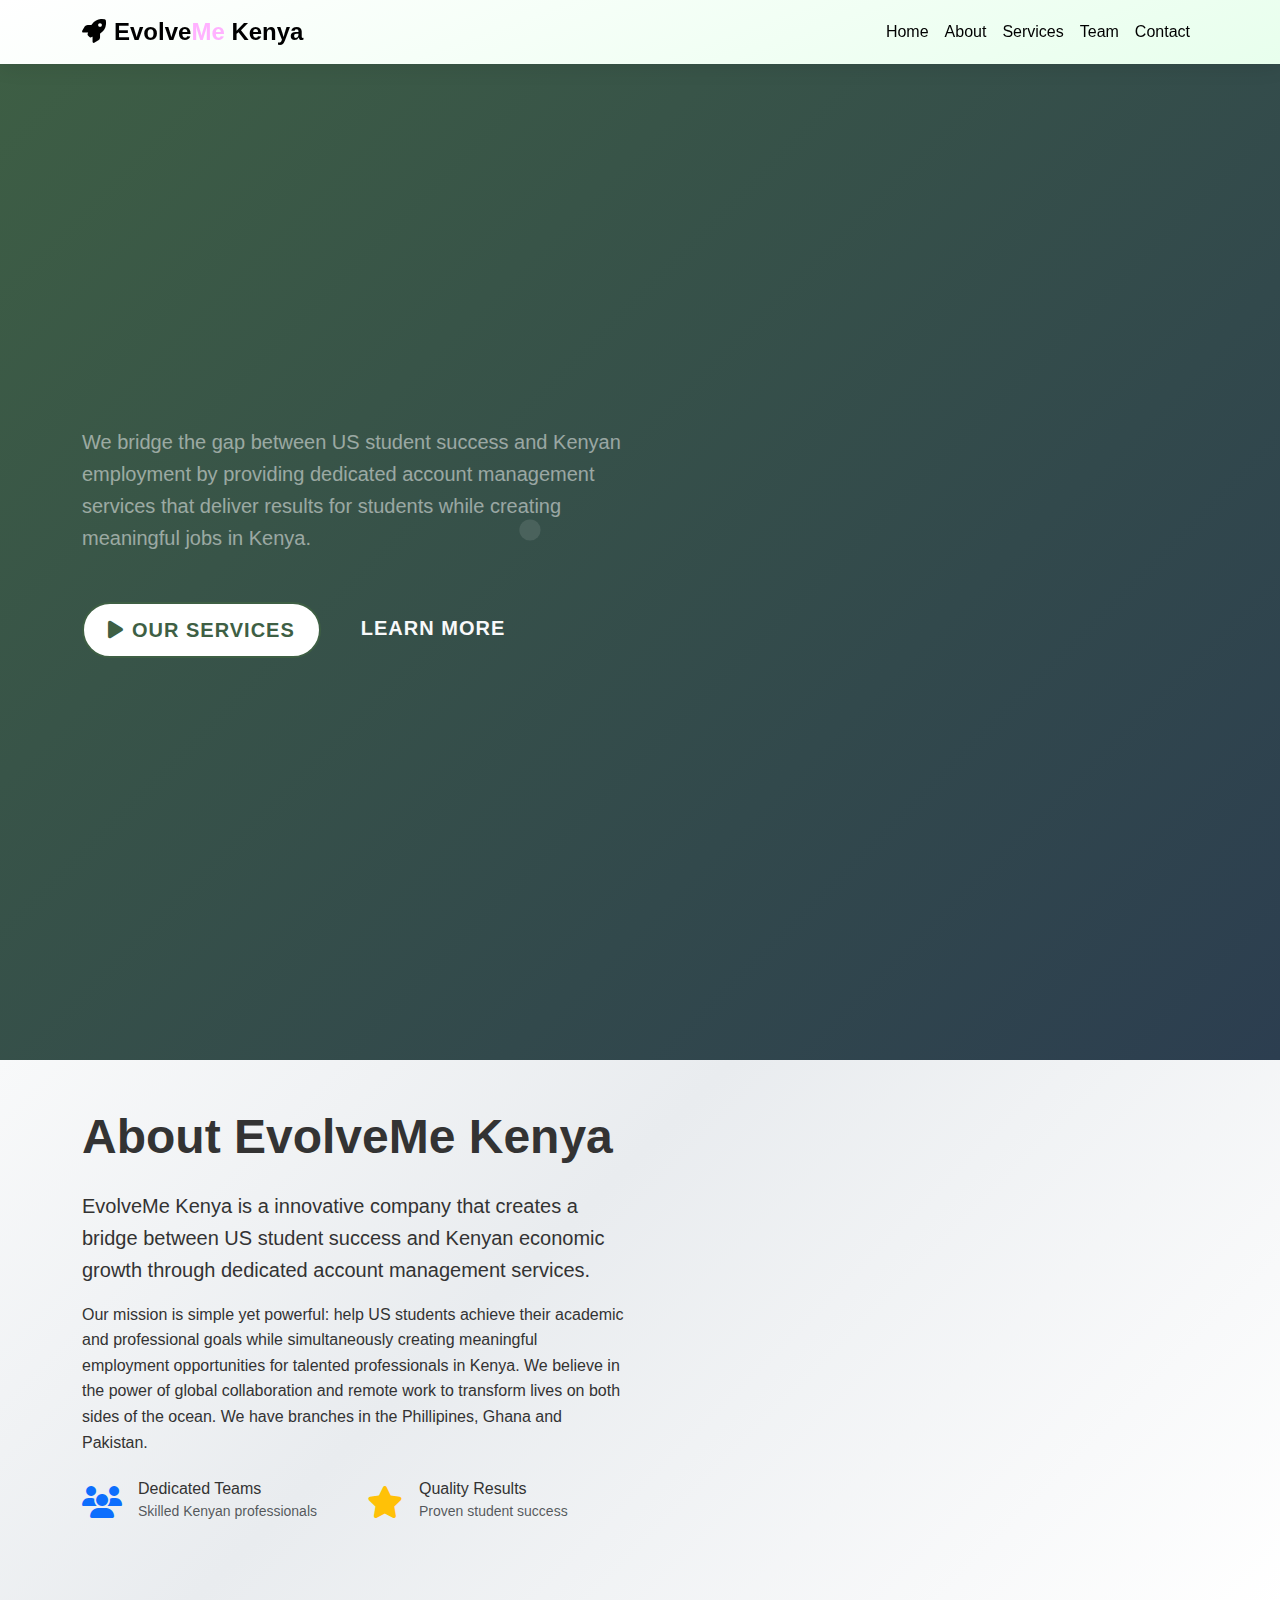
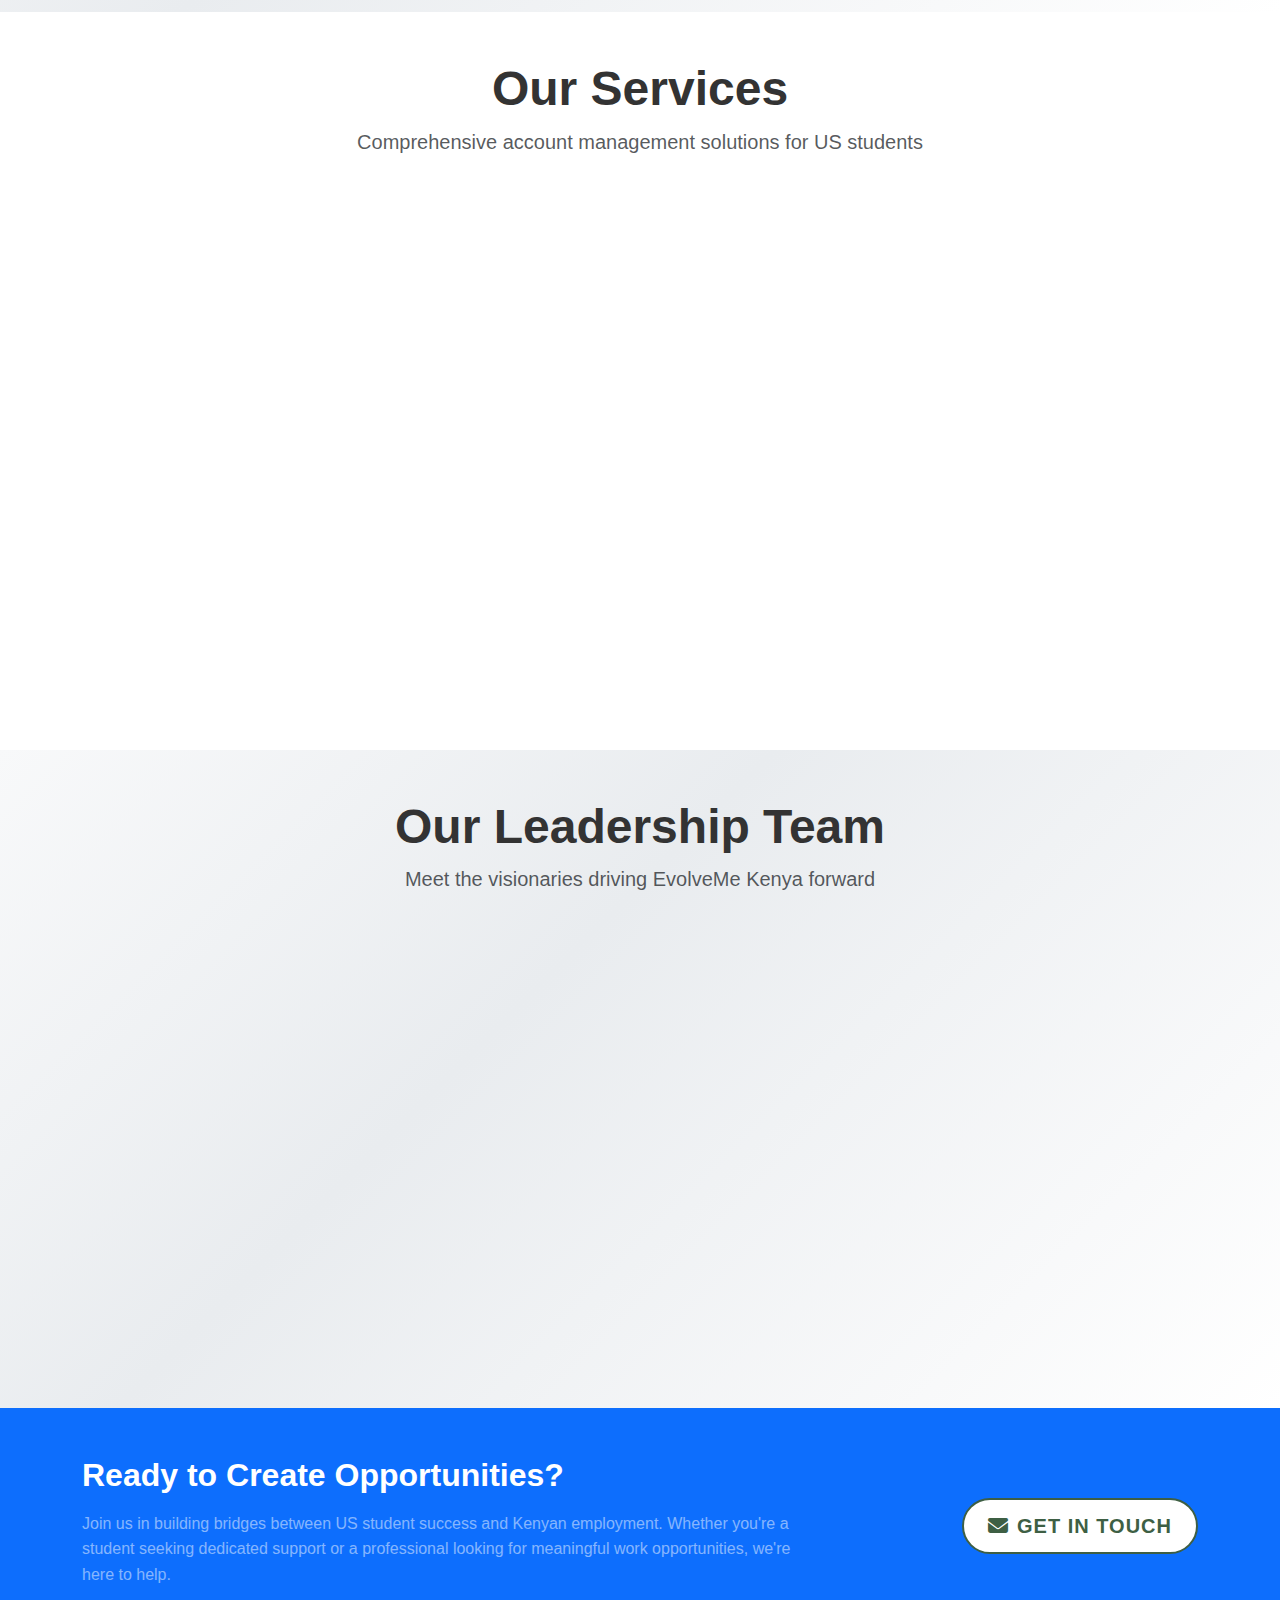
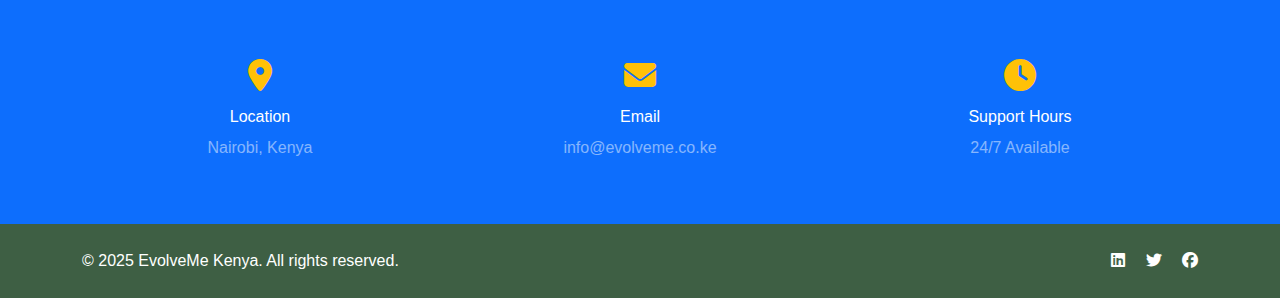
<file: index.html>
<!DOCTYPE html>
<html lang="en">
<head>
    <meta charset="UTF-8">
    <meta name="viewport" content="width=device-width, initial-scale=1.0">
    <title>EvolveMe Kenya - Empowering US Students,Creating Opportunities to Kenyans</title>
    <link href="https://cdn.jsdelivr.net/npm/bootstrap@5.3.0/dist/css/bootstrap.min.css" rel="stylesheet">
    <link href="https://cdnjs.cloudflare.com/ajax/libs/font-awesome/6.4.0/css/all.min.css" rel="stylesheet">
    <link href="css/style.css" rel="stylesheet">
</head>
<body>
    <!-- Navigation -->
    <nav class="navbar navbar-expand-lg navbar-dark fixed-top" style="background: linear-gradient(160deg, #ffffff 0%, #e8ffed 100%) !important;">
        <div class="container">
            <a class="navbar-brand fw-bold" href="#home">
                <span style="color: black;"><i class="fas fa-rocket me-2"></i><span><span style="color: black;">Evolve</span><span style="color: #ffb2ff;">Me</span>    <span style="color: black;">Kenya</span>
            </a>
            <button class="navbar-toggler" type="button" data-bs-toggle="collapse" data-bs-target="#navbarNav">
                <span class="navbar-toggler-icon"></span>
            </button>
            <div class="collapse navbar-collapse" id="navbarNav">
                <ul class="navbar-nav ms-auto">
                    <li class="nav-item">
                        <a class="nav-link" href="#home">Home</a>
                    </li>
                    <li class="nav-item">
                        <a class="nav-link" href="#about">About</a>
                    </li>
                    <li class="nav-item">
                        <a class="nav-link" href="#services">Services</a>
                    </li>
                    <li class="nav-item">
                        <a class="nav-link" href="#team">Team</a>
                    </li>
                    <li class="nav-item">
                        <a class="nav-link" href="#contact">Contact</a>
                    </li>
                </ul>
            </div>
        </div>
    </nav>

    <!-- Hero Section -->
    <section id="home" class="hero-section">
        <div class="container">
            <div class="row align-items-center min-vh-100">
                <div class="col-lg-6">
                    <h1 class="display-4 fw-bold text-black mb-4">
    Empowering US Students,Creating Opportunities to Kenyans
                    </h1>
                    <p class="lead text-white-50 mb-5">
                        We bridge the gap between US student success and Kenyan employment by providing 
                        dedicated account management services that deliver results for students while 
                        creating meaningful jobs in Kenya.
                    </p>
                    <div class="d-flex gap-3 flex-wrap">
                        <a href="#services" class="btn btn-warning btn-lg px-4">
                            <i class="fas fa-play me-2"></i>Our Services
                        </a>
                        <a href="#about" class="btn btn-outline-light btn-lg px-4">
                            Learn More
                        </a>
                    </div>
                </div>
                <div class="col-lg-6">
                    <div class="hero-image">
                        <div class="floating-card">
                            <i class="fas fa-graduation-cap fa-3x text-primary mb-3"></i>
                            <h5>US Students Success</h5>
                            <p class="small">Dedicated account management</p>
                        </div>
                        <div class="floating-card delay-1">
                            <i class="fas fa-handshake fa-3x text-warning mb-3"></i>
                            <h5>Kenyan Employment</h5>
                            <p class="small">Creating job opportunities</p>
                        </div>
                        <div class="floating-card delay-2">
                            <i class="fas fa-chart-line fa-3x text-success mb-3"></i>
                            <h5>Mutual Growth</h5>
                            <p class="small">Win-win partnerships</p>
                        </div>
                    </div>
                </div>
            </div>
        </div>
    </section>

    <!-- About Section -->
    <section id="about" class="py-5 bg-light">
        <div class="container">
            <div class="row">
                <div class="col-lg-6 mb-4">
                    <h2 class="display-5 fw-bold mb-4">About EvolveMe Kenya</h2>
                    <p class="lead">
                        EvolveMe Kenya is a innovative company that creates a bridge between US student success 
                        and Kenyan economic growth through dedicated account management services.
                    </p>
                    <p>
                        Our mission is simple yet powerful: help US students achieve their academic and 
                        professional goals while simultaneously creating meaningful employment opportunities 
                        for talented professionals in Kenya. We believe in the power of global collaboration 
                        and remote work to transform lives on both sides of the ocean. We have branches in the Phillipines, Ghana and Pakistan.
                    </p>
                    <div class="row mt-4">
                        <div class="col-md-6">
                            <div class="d-flex align-items-center mb-3">
                                <i class="fas fa-users text-primary me-3 fa-2x"></i>
                                <div>
                                    <h6 class="mb-0">Dedicated Teams</h6>
                                    <small class="text-muted">Skilled Kenyan professionals</small>
                                </div>
                            </div>
                        </div>
                        <div class="col-md-6">
                            <div class="d-flex align-items-center mb-3">
                                <i class="fas fa-star text-warning me-3 fa-2x"></i>
                                <div>
                                    <h6 class="mb-0">Quality Results</h6>
                                    <small class="text-muted">Proven student success</small>
                                </div>
                            </div>
                        </div>
                    </div>
                </div>
                <div class="col-lg-6">
                    <div class="row">
                        <div class="col-md-6 mb-4">
                            <div class="stat-card text-center">
                                <h3 class="text-primary counter" data-target="10000">0</h3>
                                <p class="mb-0">Students Served</p>
                            </div>
                        </div>
                        <div class="col-md-6 mb-4">
                            <div class="stat-card text-center">
                                <h3 class="text-warning counter" data-target="500">0</h3>
                                <p class="mb-0">Kenyan Jobs Created</p>
                            </div>
                        </div>
                        <div class="col-md-6 mb-4">
                            <div class="stat-card text-center">
                                <h3 class="text-success counter" data-target="95">0</h3>
                                <p class="mb-0">Success Rate %</p>
                            </div>
                        </div>
                        <div class="col-md-6 mb-4">
                            <div class="stat-card text-center">
                                <h3 class="text-info counter" data-target="24">0</h3>
                                <p class="mb-0">Hours Support</p>
                            </div>
                        </div>
                    </div>
                </div>
            </div>
        </div>
    </section>

    <!-- Services Section -->
    <section id="services" class="py-5">
        <div class="container">
            <div class="text-center mb-5">
                <h2 class="display-5 fw-bold">Our Services</h2>
                <p class="lead text-muted">Comprehensive account management solutions for US students</p>
            </div>
            <div class="row">
                <div class="col-lg-4 mb-4">
                    <div class="service-card h-100">
                        <div class="service-icon">
                            <i class="fas fa-user-graduate"></i>
                        </div>
                        <h4>Student Account Management</h4>
                        <p>
                            Dedicated Kenyan professionals manage US student accounts with personalized 
                            attention, ensuring academic success and timely completion of requirements.
                        </p>
                        <ul class="list-unstyled">
                            <li><i class="fas fa-check text-success me-2"></i>Personal account manager</li>
                            <li><i class="fas fa-check text-success me-2"></i>24/7 support availability</li>
                            <li><i class="fas fa-check text-success me-2"></i>Progress tracking</li>
                        </ul>
                    </div>
                </div>
                <div class="col-lg-4 mb-4">
                    <div class="service-card h-100">
                        <div class="service-icon">
                            <i class="fas fa-clipboard-check"></i>
                        </div>
                        <h4>Academic Support Services</h4>
                        <p>
                            Our team provides comprehensive academic support including assignment tracking, 
                            deadline management, and coordination with educational institutions.
                        </p>
                        <ul class="list-unstyled">
                            <li><i class="fas fa-check text-success me-2"></i>Assignment coordination</li>
                            <li><i class="fas fa-check text-success me-2"></i>Deadline management</li>
                            <li><i class="fas fa-check text-success me-2"></i>Institution liaison</li>
                        </ul>
                    </div>
                </div>
                <div class="col-lg-4 mb-4">
                    <div class="service-card h-100">
                        <div class="service-icon">
                            <i class="fas fa-handshake"></i>
                        </div>
                        <h4>Partnership Programs</h4>
                        <p>
                            We create sustainable partnerships that benefit both US students and Kenyan 
                            professionals through fair compensation and meaningful work opportunities.
                        </p>
                        <ul class="list-unstyled">
                            <li><i class="fas fa-check text-success me-2"></i>Fair compensation model</li>
                            <li><i class="fas fa-check text-success me-2"></i>Skill development</li>
                            <li><i class="fas fa-check text-success me-2"></i>Career growth paths</li>
                        </ul>
                    </div>
                </div>
            </div>
        </div>
    </section>

    <!-- Team Section -->
    <section id="team" class="py-5 bg-light">
        <div class="container">
            <div class="text-center mb-5">
                <h2 class="display-5 fw-bold">Our Leadership Team</h2>
                <p class="lead text-muted">Meet the visionaries driving EvolveMe Kenya forward</p>
            </div>
            <div class="row justify-content-center">
                <div class="col-lg-3 col-md-6 mb-4">
                    <div class="team-card text-center">
                        <div class="team-image">
                            <div class="avatar-placeholder">
                                <i class="fas fa-crown"></i>
                            </div>
                        </div>
                        <h5>Tango May</h5>
                        <p class="text-primary fw-bold">Chief Executive Officer</p>
                        <p class="small text-muted">
                            Visionary leader driving the company's mission to create global opportunities 
                            and sustainable employment in Kenya.
                        </p>
                    </div>
                </div>
                <div class="col-lg-3 col-md-6 mb-4">
                    <div class="team-card text-center">
                        <div class="team-image">
                            <div class="avatar-placeholder">
                                <i class="fas fa-user-tie"></i>
                            </div>
                        </div>
                        <h5>Collins</h5>
                        <p class="text-warning fw-bold">Operations Manager</p>
                        <p class="small text-muted">
                            Oversees daily operations and ensures seamless service delivery 
                            to our US student clients.
                        </p>
                    </div>
                </div>
                <div class="col-lg-3 col-md-6 mb-4">
                    <div class="team-card text-center">
                        <div class="team-image">
                            <div class="avatar-placeholder">
                                <i class="fas fa-chart-line"></i>
                            </div>
                        </div>
                        <h5>Kibet</h5>
                        <p class="text-success fw-bold">Business Development Manager</p>
                        <p class="small text-muted">
                            Focuses on expanding partnerships and developing new opportunities 
                            for growth and employment creation.
                        </p>
                    </div>
                </div>
                <div class="col-lg-3 col-md-6 mb-4">
                    <div class="team-card text-center">
                        <div class="team-image">
                            <div class="avatar-placeholder">
                                <i class="fas fa-cog"></i>
                            </div>
                        </div>
                        <h5>Mike</h5>
                        <p class="text-info fw-bold">Technical Manager</p>
                        <p class="small text-muted">
                            Manages technical infrastructure and ensures our platforms 
                            deliver reliable, efficient service to all stakeholders.
                        </p>
                    </div>
                </div>
            </div>
        </div>
    </section>

    <!-- Contact Section -->
    <section id="contact" class="py-5 bg-primary">
        <div class="container">
            <div class="row align-items-center">
                <div class="col-lg-8">
                    <h2 class="text-white fw-bold mb-3">Ready to Create Opportunities?</h2>
                    <p class="text-white-50 mb-4">
                        Join us in building bridges between US student success and Kenyan employment. 
                        Whether you're a student seeking dedicated support or a professional looking 
                        for meaningful work opportunities, we're here to help.
                    </p>
                </div>
                <div class="col-lg-4 text-lg-end">
                    <a href="mailto:info@evolveme.co.ke" class="btn btn-warning btn-lg px-4 mb-3 d-block d-lg-inline-block">
                        <i class="fas fa-envelope me-2"></i>Get In Touch
                    </a>
                </div>
            </div>
            <div class="row mt-5">
                <div class="col-md-4 text-center text-white">
                    <i class="fas fa-map-marker-alt fa-2x text-warning mb-3"></i>
                    <h6>Location</h6>
                    <p class="text-white-50">Nairobi, Kenya</p>
                </div>
                <div class="col-md-4 text-center text-white">
                    <i class="fas fa-envelope fa-2x text-warning mb-3"></i>
                    <h6>Email</h6>
                    <p class="text-white-50">info@evolveme.co.ke</p>
                </div>
                <div class="col-md-4 text-center text-white">
                    <i class="fas fa-clock fa-2x text-warning mb-3"></i>
                    <h6>Support Hours</h6>
                    <p class="text-white-50">24/7 Available</p>
                </div>
            </div>
        </div>
    </section>

    <!-- Footer -->
    <footer class="bg-dark text-white py-4">
        <div class="container">
            <div class="row align-items-center">
                <div class="col-md-6">
                    <p class="mb-0">&copy; 2025 EvolveMe Kenya. All rights reserved.</p>
                </div>
                <div class="col-md-6 text-md-end">
                    <a href="#" class="text-white me-3"><i class="fab fa-linkedin"></i></a>
                    <a href="#" class="text-white me-3"><i class="fab fa-twitter"></i></a>
                    <a href="#" class="text-white"><i class="fab fa-facebook"></i></a>
                </div>
            </div>
        </div>
    </footer>

    <script src="https://cdn.jsdelivr.net/npm/bootstrap@5.3.0/dist/js/bootstrap.bundle.min.js"></script>
    <script src="js/script.js"></script>
</body>
</html>
</file>
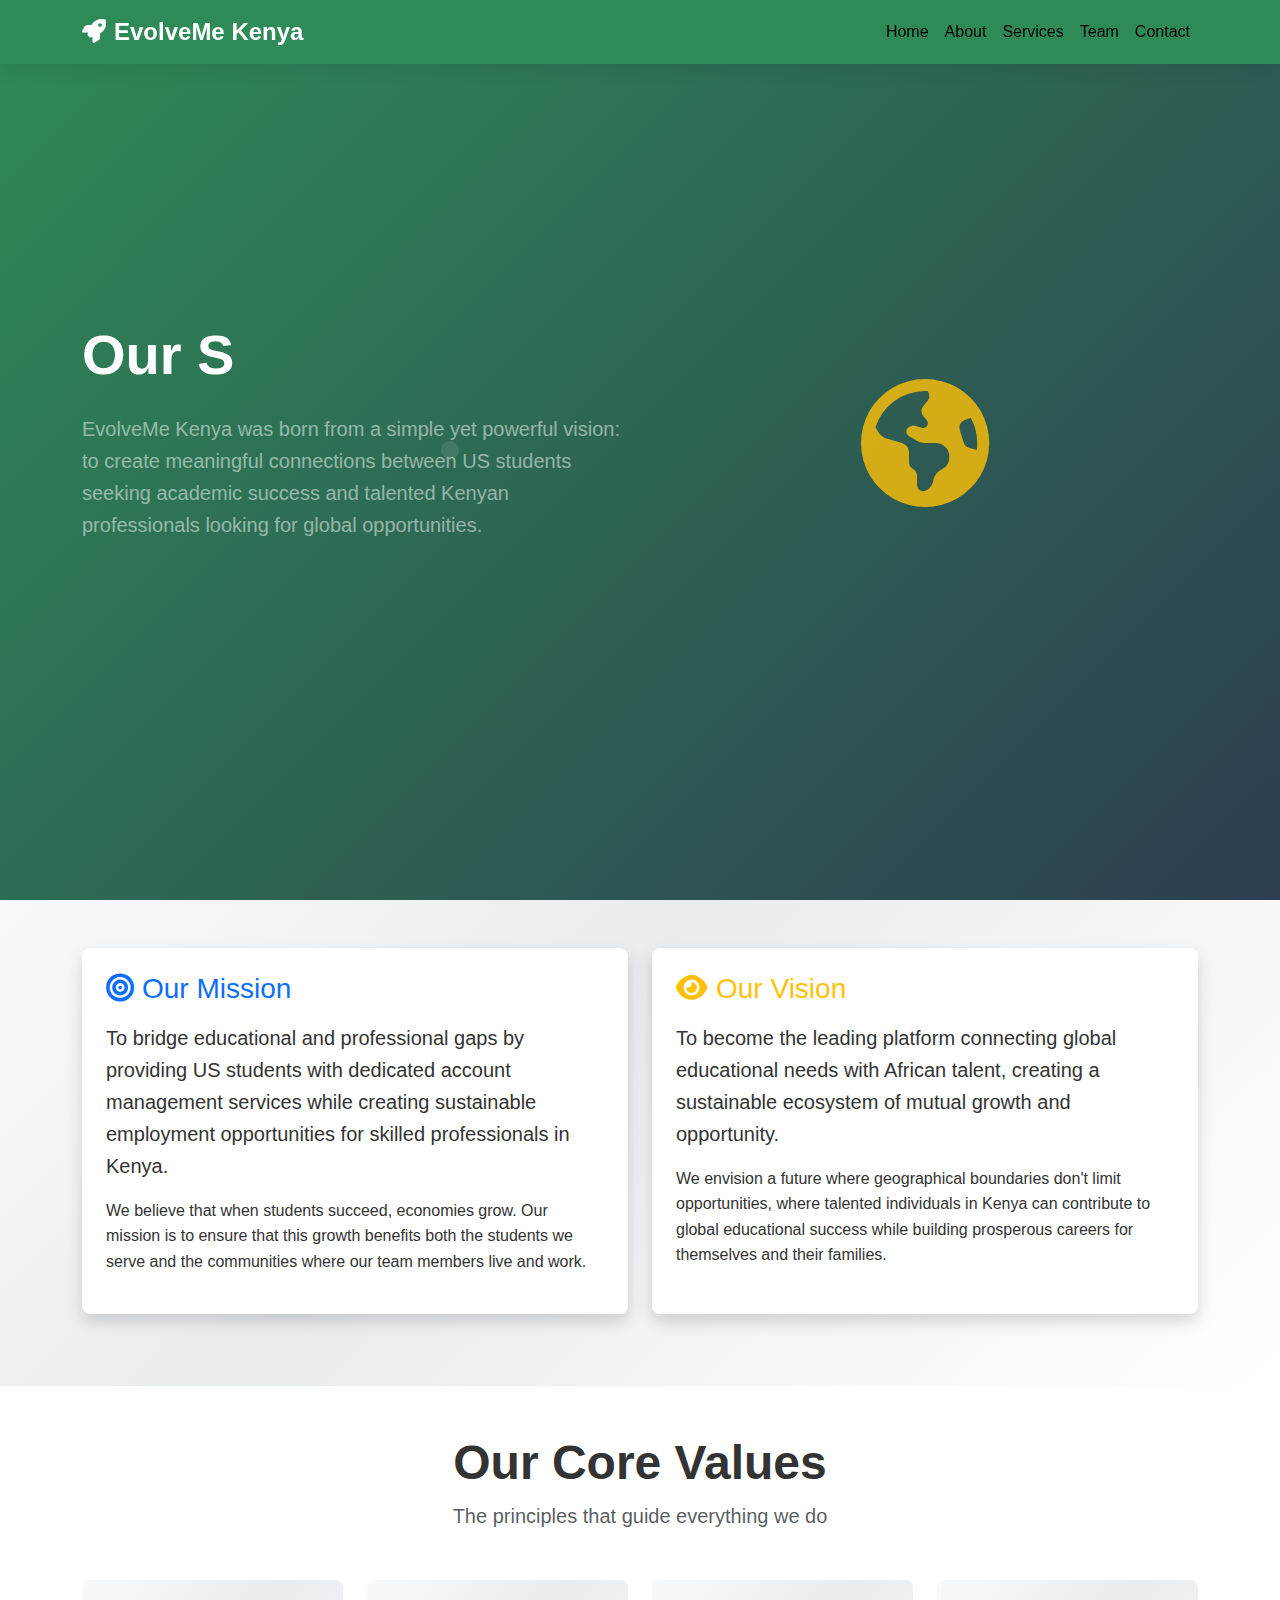
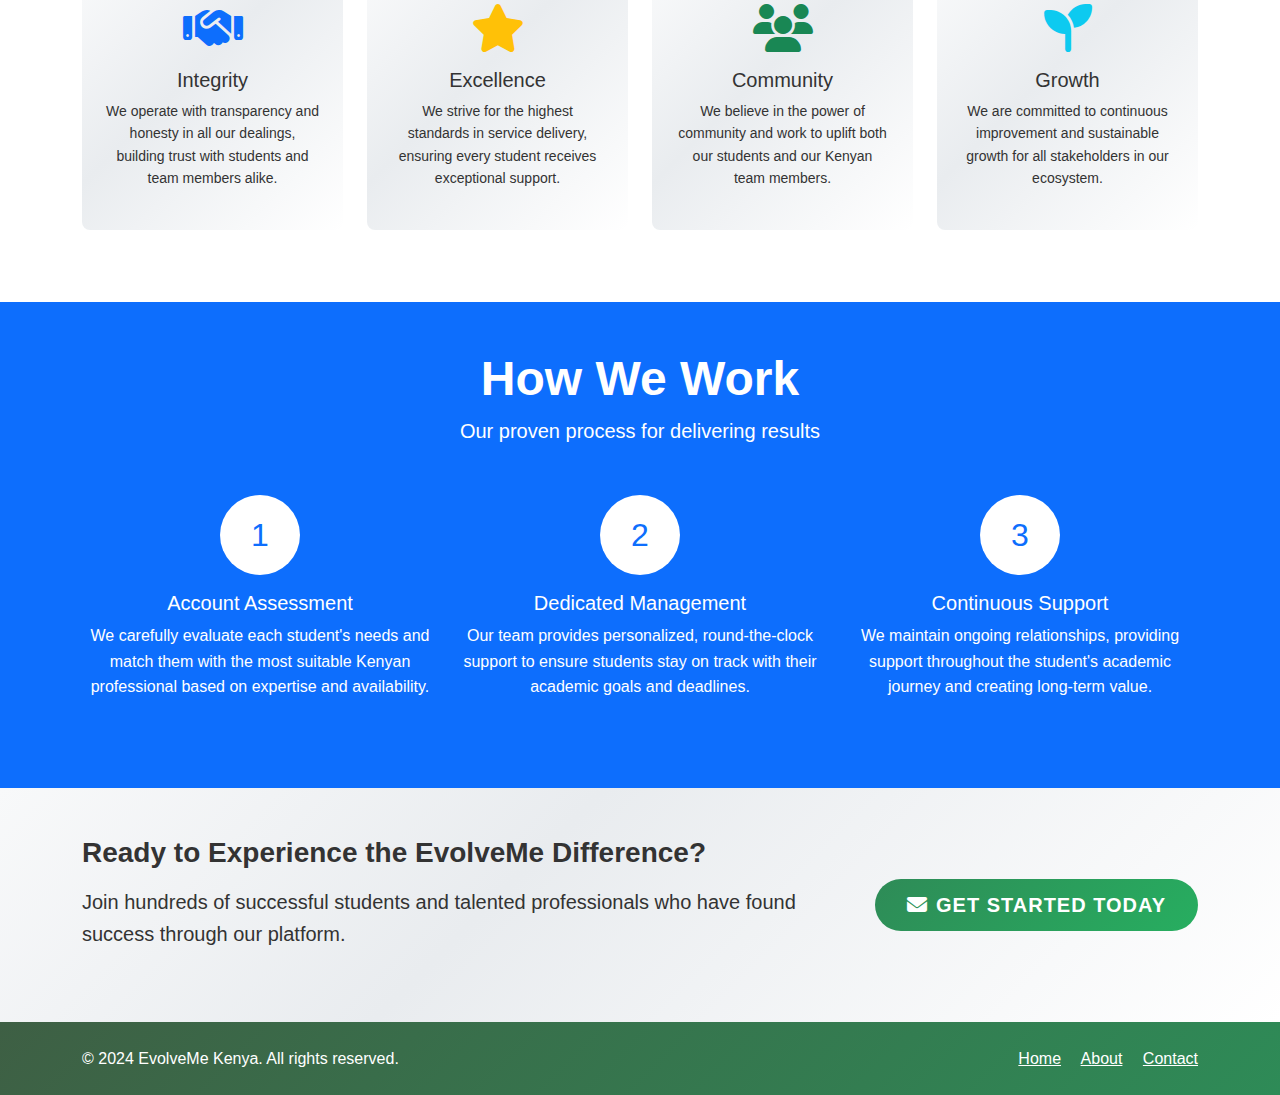
<file: about.html>
<!DOCTYPE html>
<html lang="en">
<head>
    <meta charset="UTF-8">
    <meta name="viewport" content="width=device-width, initial-scale=1.0">
    <title>About Us - EvolveMe Kenya</title>
    <link href="https://cdn.jsdelivr.net/npm/bootstrap@5.3.0/dist/css/bootstrap.min.css" rel="stylesheet">
    <link href="https://cdnjs.cloudflare.com/ajax/libs/font-awesome/6.4.0/css/all.min.css" rel="stylesheet">
    <link href="css/style.css" rel="stylesheet">
</head>
<body>
    <!-- Navigation -->
    <nav class="navbar navbar-expand-lg navbar-dark fixed-top" style="background: var(--primary-color) !important;">
        <div class="container">
            <a class="navbar-brand fw-bold" href="index.html">
                <i class="fas fa-rocket me-2"></i>EvolveMe Kenya
            </a>
            <button class="navbar-toggler" type="button" data-bs-toggle="collapse" data-bs-target="#navbarNav">
                <span class="navbar-toggler-icon"></span>
            </button>
            <div class="collapse navbar-collapse" id="navbarNav">
                <ul class="navbar-nav ms-auto">
                    <li class="nav-item">
                        <a class="nav-link" href="index.html">Home</a>
                    </li>
                    <li class="nav-item">
                        <a class="nav-link active" href="about.html">About</a>
                    </li>
                    <li class="nav-item">
                        <a class="nav-link" href="index.html#services">Services</a>
                    </li>
                    <li class="nav-item">
                        <a class="nav-link" href="index.html#team">Team</a>
                    </li>
                    <li class="nav-item">
                        <a class="nav-link" href="index.html#contact">Contact</a>
                    </li>
                </ul>
            </div>
        </div>
    </nav>

    <!-- Hero Section -->
    <section class="hero-section py-5">
        <div class="container">
            <div class="row align-items-center" style="min-height: 70vh; margin-top: 80px;">
                <div class="col-lg-6">
                    <h1 class="display-4 fw-bold text-white mb-4">Our Story</h1>
                    <p class="lead text-white-50 mb-4">
                        EvolveMe Kenya was born from a simple yet powerful vision: to create meaningful 
                        connections between US students seeking academic success and talented Kenyan 
                        professionals looking for global opportunities.
                    </p>
                </div>
                <div class="col-lg-6">
                    <div class="text-center">
                        <i class="fas fa-globe-americas text-warning" style="font-size: 8rem; opacity: 0.8;"></i>
                    </div>
                </div>
            </div>
        </div>
    </section>

    <!-- Mission & Vision -->
    <section class="py-5 bg-light">
        <div class="container">
            <div class="row">
                <div class="col-lg-6 mb-4">
                    <div class="h-100 p-4 bg-white rounded-3 shadow">
                        <h3 class="text-primary mb-3">
                            <i class="fas fa-bullseye me-2"></i>Our Mission
                        </h3>
                        <p class="lead">
                            To bridge educational and professional gaps by providing US students with 
                            dedicated account management services while creating sustainable employment 
                            opportunities for skilled professionals in Kenya.
                        </p>
                        <p>
                            We believe that when students succeed, economies grow. Our mission is to 
                            ensure that this growth benefits both the students we serve and the 
                            communities where our team members live and work.
                        </p>
                    </div>
                </div>
                <div class="col-lg-6 mb-4">
                    <div class="h-100 p-4 bg-white rounded-3 shadow">
                        <h3 class="text-warning mb-3">
                            <i class="fas fa-eye me-2"></i>Our Vision
                        </h3>
                        <p class="lead">
                            To become the leading platform connecting global educational needs with 
                            African talent, creating a sustainable ecosystem of mutual growth and 
                            opportunity.
                        </p>
                        <p>
                            We envision a future where geographical boundaries don't limit opportunities, 
                            where talented individuals in Kenya can contribute to global educational 
                            success while building prosperous careers for themselves and their families.
                        </p>
                    </div>
                </div>
            </div>
        </div>
    </section>

    <!-- Our Values -->
    <section class="py-5">
        <div class="container">
            <div class="text-center mb-5">
                <h2 class="display-5 fw-bold">Our Core Values</h2>
                <p class="lead text-muted">The principles that guide everything we do</p>
            </div>
            <div class="row">
                <div class="col-lg-3 col-md-6 mb-4">
                    <div class="text-center h-100 p-4 bg-light rounded-3">
                        <i class="fas fa-handshake text-primary fa-3x mb-3"></i>
                        <h5>Integrity</h5>
                        <p class="small">
                            We operate with transparency and honesty in all our dealings, 
                            building trust with students and team members alike.
                        </p>
                    </div>
                </div>
                <div class="col-lg-3 col-md-6 mb-4">
                    <div class="text-center h-100 p-4 bg-light rounded-3">
                        <i class="fas fa-star text-warning fa-3x mb-3"></i>
                        <h5>Excellence</h5>
                        <p class="small">
                            We strive for the highest standards in service delivery, 
                            ensuring every student receives exceptional support.
                        </p>
                    </div>
                </div>
                <div class="col-lg-3 col-md-6 mb-4">
                    <div class="text-center h-100 p-4 bg-light rounded-3">
                        <i class="fas fa-users text-success fa-3x mb-3"></i>
                        <h5>Community</h5>
                        <p class="small">
                            We believe in the power of community and work to uplift 
                            both our students and our Kenyan team members.
                        </p>
                    </div>
                </div>
                <div class="col-lg-3 col-md-6 mb-4">
                    <div class="text-center h-100 p-4 bg-light rounded-3">
                        <i class="fas fa-seedling text-info fa-3x mb-3"></i>
                        <h5>Growth</h5>
                        <p class="small">
                            We are committed to continuous improvement and sustainable 
                            growth for all stakeholders in our ecosystem.
                        </p>
                    </div>
                </div>
            </div>
        </div>
    </section>

    <!-- How We Work -->
    <section class="py-5 bg-primary text-white">
        <div class="container">
            <div class="text-center mb-5">
                <h2 class="display-5 fw-bold">How We Work</h2>
                <p class="lead">Our proven process for delivering results</p>
            </div>
            <div class="row">
                <div class="col-lg-4 mb-4">
                    <div class="text-center">
                        <div class="bg-white rounded-circle mx-auto mb-3 d-flex align-items-center justify-content-center" 
                             style="width: 80px; height: 80px;">
                            <span class="h2 text-primary mb-0">1</span>
                        </div>
                        <h5>Account Assessment</h5>
                        <p>
                            We carefully evaluate each student's needs and match them with 
                            the most suitable Kenyan professional based on expertise and availability.
                        </p>
                    </div>
                </div>
                <div class="col-lg-4 mb-4">
                    <div class="text-center">
                        <div class="bg-white rounded-circle mx-auto mb-3 d-flex align-items-center justify-content-center" 
                             style="width: 80px; height: 80px;">
                            <span class="h2 text-primary mb-0">2</span>
                        </div>
                        <h5>Dedicated Management</h5>
                        <p>
                            Our team provides personalized, round-the-clock support to ensure 
                            students stay on track with their academic goals and deadlines.
                        </p>
                    </div>
                </div>
                <div class="col-lg-4 mb-4">
                    <div class="text-center">
                        <div class="bg-white rounded-circle mx-auto mb-3 d-flex align-items-center justify-content-center" 
                             style="width: 80px; height: 80px;">
                            <span class="h2 text-primary mb-0">3</span>
                        </div>
                        <h5>Continuous Support</h5>
                        <p>
                            We maintain ongoing relationships, providing support throughout 
                            the student's academic journey and creating long-term value.
                        </p>
                    </div>
                </div>
            </div>
        </div>
    </section>

    <!-- Call to Action -->
    <section class="py-5 bg-light">
        <div class="container">
            <div class="row align-items-center">
                <div class="col-lg-8">
                    <h3 class="fw-bold mb-3">Ready to Experience the EvolveMe Difference?</h3>
                    <p class="lead mb-4">
                        Join hundreds of successful students and talented professionals who have 
                        found success through our platform.
                    </p>
                </div>
                <div class="col-lg-4 text-lg-end">
                    <a href="mailto:info@evolveme.co.ke" class="btn btn-primary btn-lg">
                        <i class="fas fa-envelope me-2"></i>Get Started Today
                    </a>
                </div>
            </div>
        </div>
    </section>

    <!-- Footer -->
    <footer class="bg-dark text-white py-4">
        <div class="container">
            <div class="row align-items-center">
                <div class="col-md-6">
                    <p class="mb-0">&copy; 2024 EvolveMe Kenya. All rights reserved.</p>
                </div>
                <div class="col-md-6 text-md-end">
                    <a href="index.html" class="text-white me-3">Home</a>
                    <a href="about.html" class="text-white me-3">About</a>
                    <a href="mailto:info@evolveme.co.ke" class="text-white">Contact</a>
                </div>
            </div>
        </div>
    </footer>

    <script src="https://cdn.jsdelivr.net/npm/bootstrap@5.3.0/dist/js/bootstrap.bundle.min.js"></script>
    <script src="js/script.js"></script>
    
    <script>
    // Initialize color schemes on about page
    document.addEventListener('DOMContentLoaded', function() {
        // Load saved color scheme
        const savedScheme = localStorage.getItem('selectedColorScheme') || 'kenya';
        const colorSchemes = {
            kenya: {
                primary: '#2E8B57',
                secondary: '#FF6B35', 
                accent: '#FFD700',
                success: '#27AE60',
                info: '#3498DB',
                warning: '#F39C12',
                danger: '#E74C3C',
                dark: '#2C3E50'
            },
            ocean: {
                primary: '#006B96',
                secondary: '#0288D1',
                accent: '#26C6DA',
                success: '#00ACC1',
                info: '#29B6F6',
                warning: '#FFB74D',
                danger: '#EF5350',
                dark: '#37474F'
            },
            sunset: {
                primary: '#FF5722',
                secondary: '#FF9800',
                accent: '#FFC107',
                success: '#8BC34A',
                info: '#03DAC6',
                warning: '#FF7043',
                danger: '#F44336',
                dark: '#424242'
            },
            forest: {
                primary: '#388E3C',
                secondary: '#689F38',
                accent: '#8BC34A',
                success: '#4CAF50',
                info: '#26A69A',
                warning: '#FFA726',
                danger: '#EF5350',
                dark: '#2E7D32'
            },
            corporate: {
                primary: '#1565C0',
                secondary: '#424242',
                accent: '#37474F',
                success: '#43A047',
                info: '#039BE5',
                warning: '#FB8C00',
                danger: '#E53935',
                dark: '#263238'
            }
        };
        
        const colors = colorSchemes[savedScheme];
        if (colors) {
            const root = document.documentElement;
            root.style.setProperty('--primary-color', colors.primary);
            root.style.setProperty('--secondary-color', colors.secondary);
            root.style.setProperty('--accent-color', colors.accent);
            root.style.setProperty('--success-color', colors.success);
            root.style.setProperty('--info-color', colors.info);
            root.style.setProperty('--warning-color', colors.warning);
            root.style.setProperty('--danger-color', colors.danger);
            root.style.setProperty('--dark-color', colors.dark);
        }
    });
    </script>
</body>
</html>
</file>
<file: css/style.css>
/* Custom CSS for EvolveMe Kenya Website */

:root {
    /* Kenya-inspired Modern Palette */
    --primary-color: #3E5F44; /* Deep Green */
    --secondary-color: #5E936C; /* Medium Green */
    --accent-color: #93DA97; /* Light Green */
    --success-color: #E8FFD7; /* Pale Green */
    --info-color: #5E936C; /* Use secondary for info */
    --warning-color: #93DA97; /* Use accent for warning */
    --danger-color: #3E5F44; /* Use primary for danger */
    --light-color: #F8F9FA;
    --dark-color: #2C3E50; /* Dark Blue-Gray */
    --footer-green: #3E5F44; /* Footer matches primary */
    --text-dark: #2C3E50;
    --text-light: #7F8C8D;
}

/* Global Styles */
body {
    font-family: 'Segoe UI', Tahoma, Geneva, Verdana, sans-serif;
    line-height: 1.6;
    color: #333;
}

/* Smooth scrolling */
html {
    scroll-behavior: smooth;
}

/* Hero Section */
.hero-section {
    background: linear-gradient(135deg, var(--primary-color) 0%, var(--dark-color) 100%);
    min-height: 100vh;
    position: relative;
    overflow: hidden;
}

.hero-section::before {
    content: '';
    position: absolute;
    top: 0;
    left: 0;
    right: 0;
    bottom: 0;
    background: url('data:image/svg+xml,<svg xmlns="http://www.w3.org/2000/svg" viewBox="0 0 100 100"><defs><pattern id="grain" width="100" height="100" patternUnits="userSpaceOnUse"><circle cx="50" cy="50" r="1" fill="rgba(255,255,255,0.1)"/></pattern></defs><rect width="100" height="100" fill="url(%23grain)"/></svg>') repeat;
    pointer-events: none;
}

.hero-image {
    position: relative;
    height: 500px;
}

/* Floating Cards Animation */
.floating-card {
    position: absolute;
    background: rgba(255, 255, 255, 0.1);
    backdrop-filter: blur(10px);
    border: 1px solid rgba(255, 255, 255, 0.2);
    border-radius: 20px;
    padding: 2rem;
    text-align: center;
    color: white;
    animation: float 3s ease-in-out infinite;
    box-shadow: 0 10px 30px rgba(0, 0, 0, 0.2);
}

.floating-card:nth-child(1) {
    top: 10%;
    left: 10%;
    animation-delay: 0s;
}

.floating-card:nth-child(2) {
    top: 40%;
    right: 10%;
    animation-delay: 1s;
}

.floating-card:nth-child(3) {
    bottom: 10%;
    left: 20%;
    animation-delay: 2s;
}

@keyframes float {
    0%, 100% {
        transform: translateY(0px);
    }
    50% {
        transform: translateY(-20px);
    }
}

/* Navigation */
.navbar {
    backdrop-filter: blur(10px);
    background: #ffffff ;
    transition: all 0.3s ease;
    box-shadow: 0 2px 20px rgba(0, 0, 0, 0.1);
}

.navbar-brand {
    font-size: 1.5rem;
    font-weight: 700;
}

.nav-link {
    font-weight: 500;
    transition: color 0.3s ease;
}
.nav-link {
    color: black !important;
}
.nav-link:hover {
    color: var(--accent-color) !important;
}

/* Service Cards */
.service-card {
    background: white;
    border-radius: 15px;
    padding: 2rem;
    text-align: center;
    box-shadow: 0 10px 30px rgba(0, 0, 0, 0.1);
    transition: transform 0.3s ease, box-shadow 0.3s ease;
    border: 1px solid #f0f0f0;
}

.service-card:hover {
    transform: translateY(-10px);
    box-shadow: 0 20px 40px rgba(0, 0, 0, 0.15);
}

.service-icon {
    width: 80px;
    height: 80px;
    margin: 0 auto 1.5rem;
    background: linear-gradient(135deg, var(--secondary-color), var(--primary-color));
    border-radius: 50%;
    display: flex;
    align-items: center;
    justify-content: center;
    font-size: 2rem;
    color: white;
}

/* Statistics Cards */
.stat-card {
    background: white;
    border-radius: 15px;
    padding: 2rem 1rem;
    box-shadow: 0 5px 20px rgba(0, 0, 0, 0.1);
    transition: transform 0.3s ease;
}

.stat-card:hover {
    transform: translateY(-5px);
}

.counter {
    font-size: 2.5rem;
    font-weight: bold;
    margin-bottom: 0.5rem;
}

/* Team Cards */
.team-card {
    background: white;
    border-radius: 15px;
    padding: 2rem;
    box-shadow: 0 10px 30px rgba(0, 0, 0, 0.1);
    transition: transform 0.3s ease;
}

.team-card:hover {
    transform: translateY(-10px);
}

.team-image {
    margin-bottom: 1.5rem;
}

.avatar-placeholder {
    width: 100px;
    height: 100px;
    background: linear-gradient(135deg, var(--info-color), var(--secondary-color));
    border-radius: 50%;
    display: flex;
    align-items: center;
    justify-content: center;
    margin: 0 auto;
    font-size: 2rem;
    color: white;
}

/* Buttons */
.btn {
    border-radius: 50px;
    padding: 0.7rem 2rem;
    font-weight: 600;
    text-transform: uppercase;
    letter-spacing: 1px;
    transition: all 0.3s ease;
    border: none;
}

.btn:hover {
    transform: translateY(-2px);
    box-shadow: 0 5px 15px rgba(0, 0, 0, 0.2);
}


/* Our Services button - white with green border and text */
.btn-warning {
    background: #fff !important;
    color: var(--primary-color) !important;
    border: 2px solid var(--primary-color) !important;
    box-shadow: none;
}

.btn-warning:hover {
    background: var(--success-color) !important;
    color: var(--primary-color) !important;
    border-color: var(--secondary-color) !important;
}

.btn-primary {
    background: linear-gradient(135deg, var(--primary-color), var(--success-color));
    border: none;
}

.btn-primary:hover {
    background: linear-gradient(135deg, var(--success-color), var(--primary-color));
}

.btn-outline-primary {
    border: 2px solid var(--primary-color);
    color: var(--primary-color);
}

.btn-outline-primary:hover {
    background: var(--primary-color);
    border-color: var(--primary-color);
}

.btn-outline-light:hover {
    background: rgba(255, 255, 255, 0.1);
    border-color: rgba(255, 255, 255, 0.3);
}

/* Sections */
section {
    padding: 5rem 0;
}

.bg-light {
    /* More gradual to white background gradient */
    background: linear-gradient(135deg, #f8f9fa 0%, #e9ecef 40%, #ffffff 100%) !important;
}

footer.bg-dark {
    background: linear-gradient(135deg, var(--footer-green) 0%, var(--primary-color) 100%) !important;
    color: #fff;
}

/* Animation Classes */
.animate-on-scroll {
    opacity: 0;
    transform: translateY(30px);
    transition: all 0.6s ease;
}

.animate-on-scroll.animated {
    opacity: 1;
    transform: translateY(0);
}

/* Responsive Design */
@media (max-width: 768px) {
    .hero-section {
        text-align: center;
    }
    
    .hero-image {
        height: 300px;
        margin-top: 2rem;
    }
    
    .floating-card {
        position: relative;
        margin: 1rem auto;
        display: block;
        width: 200px;
    }
    
    .display-4 {
        font-size: 2.5rem;
    }
    
    .display-5 {
        font-size: 2rem;
    }
}

@media (max-width: 576px) {
    .btn-lg {
        padding: 0.5rem 1.5rem;
        font-size: 0.9rem;
    }
    
    .service-card,
    .team-card {
        margin-bottom: 2rem;
    }
}

/* Loading Animation */
.loading {
    opacity: 0;
    animation: fadeIn 1s ease-in-out forwards;
}

@keyframes fadeIn {
    from {
        opacity: 0;
        transform: translateY(30px);
    }
    to {
        opacity: 1;
        transform: translateY(0);
    }
}

/* Custom Scrollbar */
::-webkit-scrollbar {
    width: 8px;
}

::-webkit-scrollbar-track {
    background: #f1f1f1;
}

::-webkit-scrollbar-thumb {
    background: var(--primary-color);
    border-radius: 4px;
}

::-webkit-scrollbar-thumb:hover {
    background: var(--warning-color);
}
</file>
